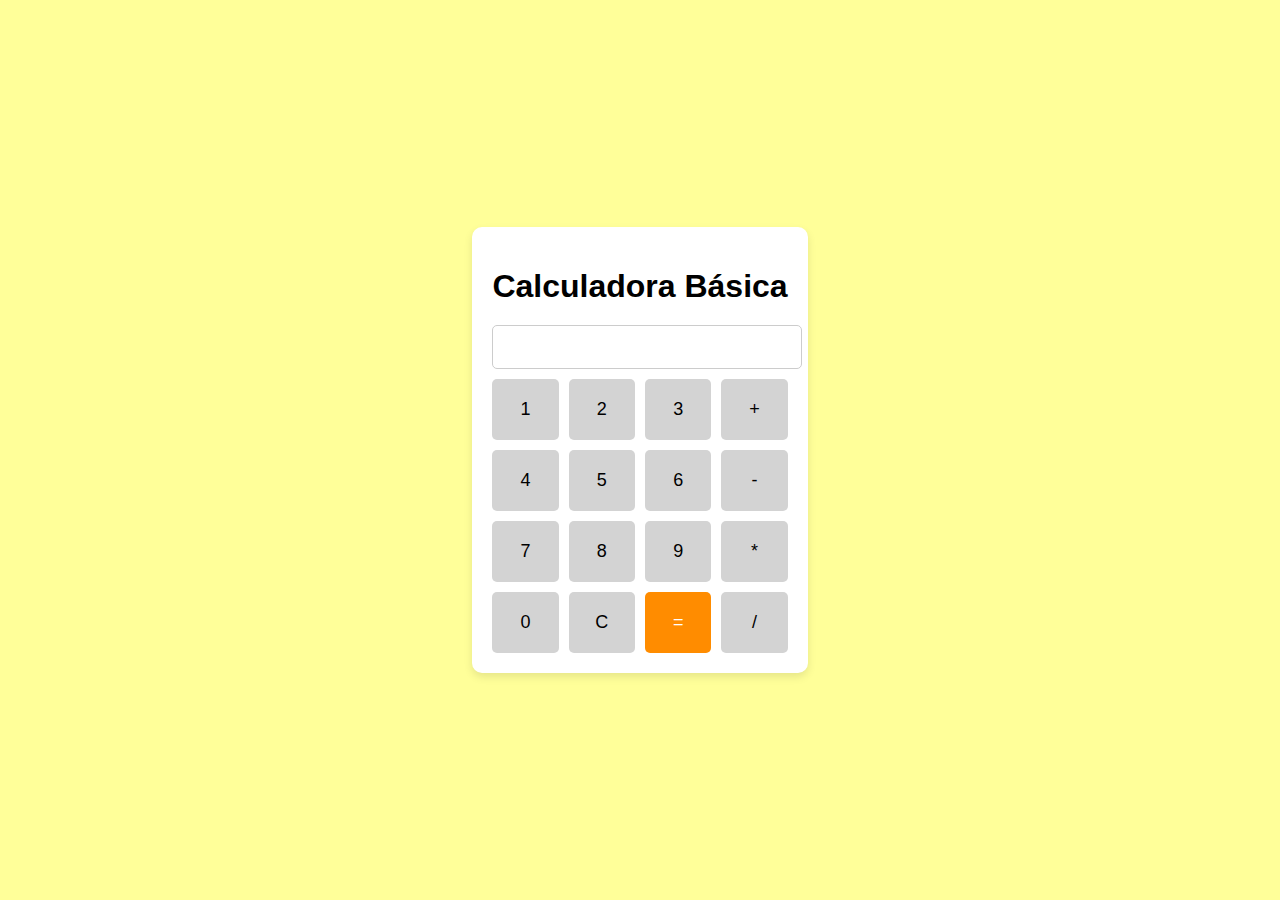
<file: RETO 04/index.html>
<!DOCTYPE html>
<html lang="es">
<head>
    <meta charset="UTF-8">
    <meta name="viewport" content="width=device-width, initial-scale=1.0">
    <title>Calculadora Básica</title>
    <link rel="stylesheet" href="calcu.css">
</head>
<body>
    <div class="container">
        <h1>Calculadora Básica</h1>
        <input type="text" id="display" readonly>
        <div class="buttons">
            <button onclick="appendNumber('1')">1</button>
            <button onclick="appendNumber('2')">2</button>
            <button onclick="appendNumber('3')">3</button>
            <button onclick="setOperation('+')">+</button>
            <button onclick="appendNumber('4')">4</button>
            <button onclick="appendNumber('5')">5</button>
            <button onclick="appendNumber('6')">6</button>
            <button onclick="setOperation('-')">-</button>
            <button onclick="appendNumber('7')">7</button>
            <button onclick="appendNumber('8')">8</button>
            <button onclick="appendNumber('9')">9</button>
            <button onclick="setOperation('*')">*</button>
            <button onclick="appendNumber('0')">0</button>
            <button onclick="clearDisplay()">C</button>
            <button onclick="calculateResult()" class="equals">=</button>
            <button onclick="setOperation('/')">/</button>
        </div>
    </div>
    <script src="calculadora.js"></script>
</body>
</html>
</file>
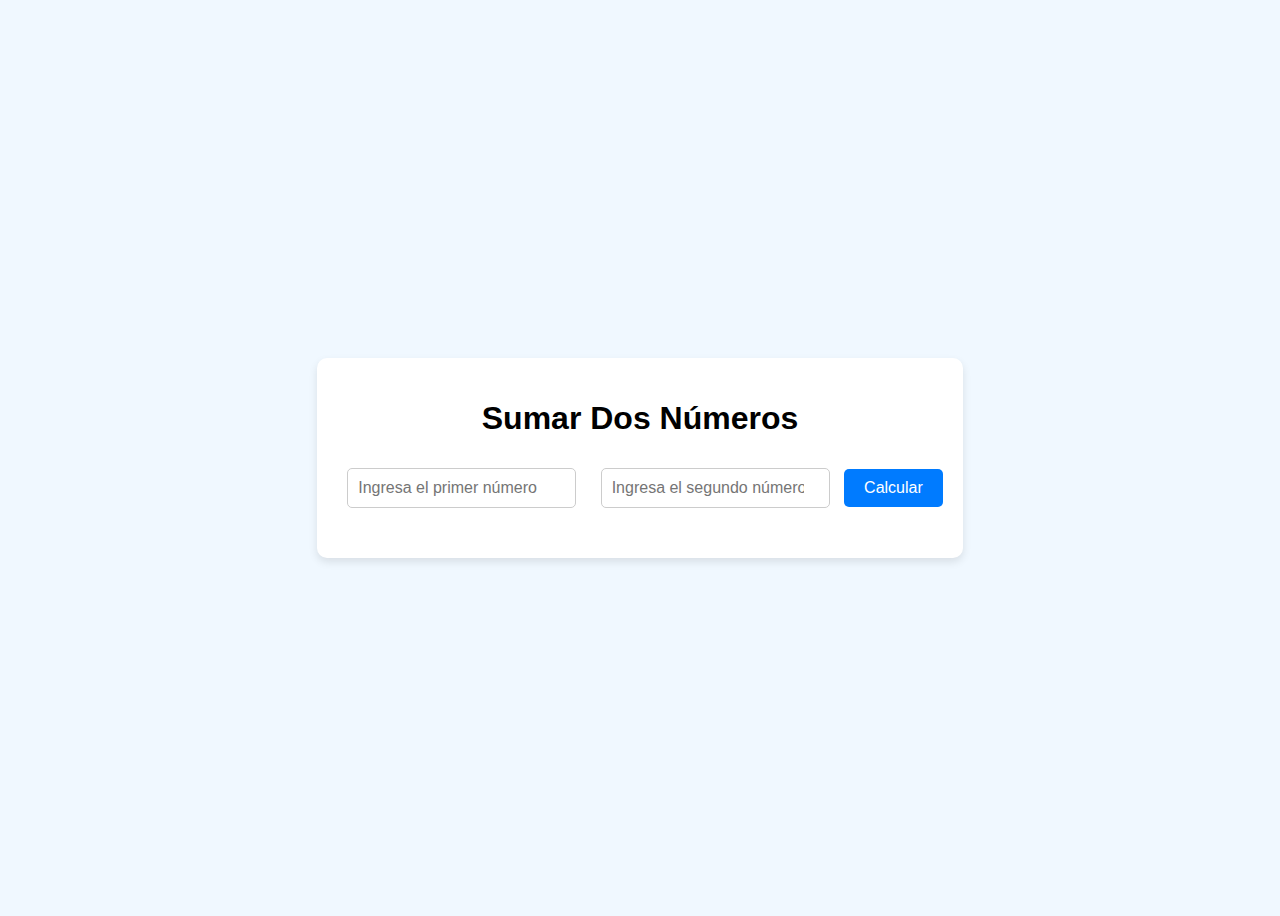
<file: RETO01 y 02/index.html>
<!DOCTYPE html>
<html lang="en">
<head>
    <meta charset="UTF-8">
    <meta name="viewport" content="width=device-width, initial-scale=1.0">
    <title>Sumar Dos Números</title>
    <link rel="stylesheet" href="suma.css">
</head>
<body>
    <div class="container">
        <h1>Sumar Dos Números</h1>
        <input type="number" id="num1" placeholder="Ingresa el primer número">
        <input type="number" id="num2" placeholder="Ingresa el segundo número">
        <button onclick="calcularSuma()">Calcular</button>
        <div class="result" id="resultado"></div>
    </div>

    <script src="sumar.js"></script>
</body>
</html>
</file>
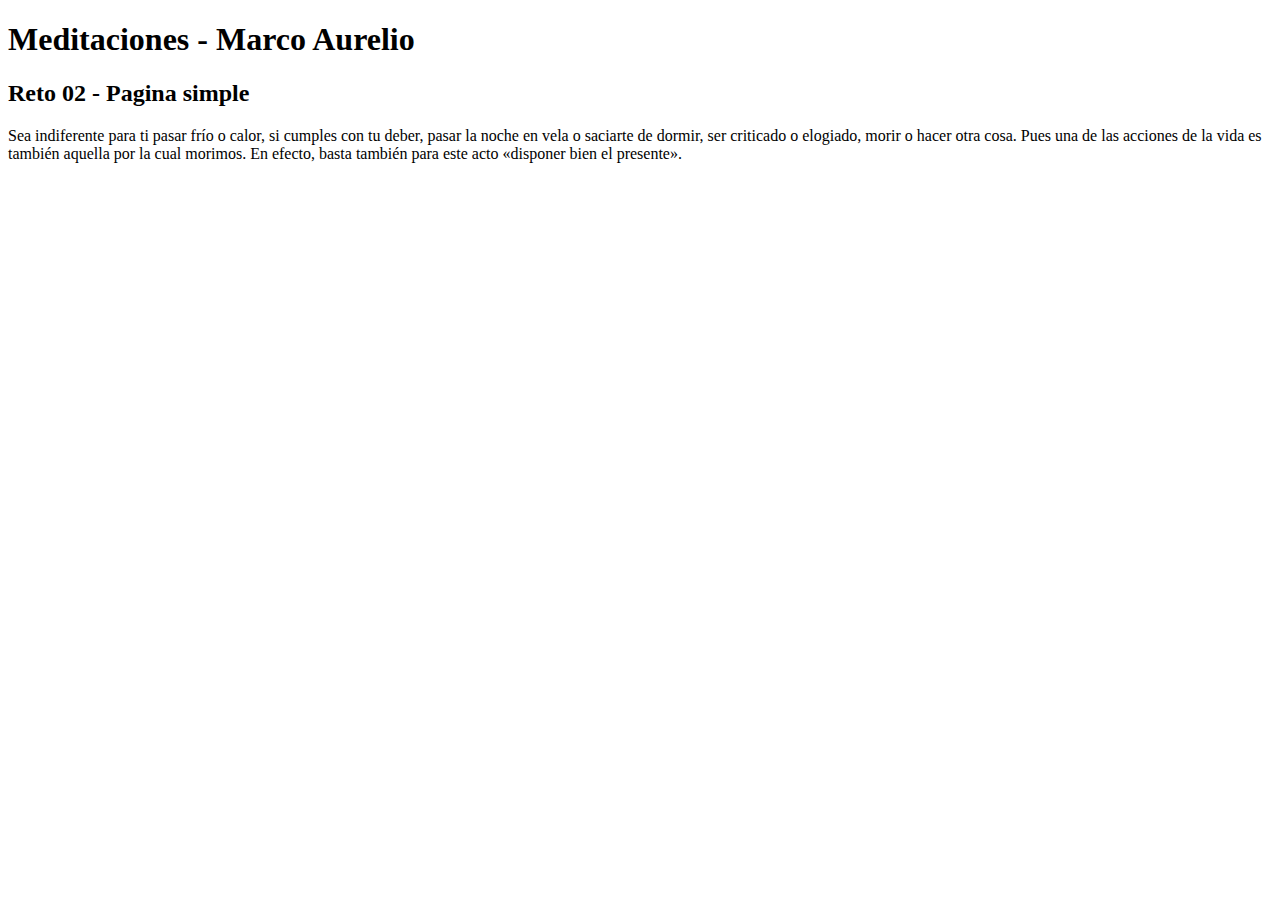
<file: RETO03/index.html>
<!DOCTYPE html>
<html lang="es">
<head>
    <meta charset="UTF-8">
    <meta name="viewport" content="width=device-width, initial-scale=1.0">
    <title>Meditaciones - Marco Aurelio</title>
</head>
<body>

    <h1>Meditaciones - Marco Aurelio</h1>
    <h2>Reto 02 - Pagina simple</h2>
    <p>
        Sea indiferente para ti pasar frío o calor, si cumples con tu deber, pasar la noche en vela o saciarte de dormir,
        ser criticado o elogiado, morir o hacer otra cosa. Pues una de las acciones de la vida es también aquella por la
        cual morimos. En efecto, basta también para este acto «disponer bien el presente».
    </p>
</body>
</html>
</file>
<file: RETO 04/calcu.css>
body {
    font-family: Arial, sans-serif;
    display: flex;
    justify-content: center;
    align-items: center;
    height: 100vh;
    background-color: #ffff99;
    color: black;
    margin: 0;
}

.container {
    text-align: center;
    background-color: #ffffff;
    padding: 20px;
    border-radius: 10px;
    box-shadow: 0 4px 8px rgba(0, 0, 0, 0.1);
}

h1 {
    margin-bottom: 20px;
}

#display {
    width: 100%;
    height: 40px;
    font-size: 18px;
    margin-bottom: 10px;
    text-align: right;
    padding-right: 10px;
    border: 1px solid #ccc;
    border-radius: 5px;
}

.buttons {
    display: grid;
    grid-template-columns: repeat(4, 1fr);
    gap: 10px;
}

button {
    padding: 20px;
    font-size: 18px;
    border: none;
    border-radius: 5px;
    background-color: #d3d3d3;
    color: black;
    cursor: pointer;
}

button.equals {
    background-color: #ff8c00;
    color: white;
}

button:hover {
    opacity: 0.9;
}
</file>
<file: RETO01 y 02/suma.css>
body {
    font-family: Arial, sans-serif;
    display: flex;
    justify-content: center;
    align-items: center;
    height: 100vh;
    background-color: #f0f8ff;
}

.container {
    text-align: center;
    background-color: #ffffff;
    padding: 20px;
    border-radius: 10px;
    box-shadow: 0 4px 8px rgba(0, 0, 0, 0.1);
    transition: box-shadow 0.3s ease;
}

.container:hover {
    box-shadow: 0 8px 16px rgba(0, 0, 0, 0.2);
}

input {
    margin: 10px;
    padding: 10px;
    font-size: 16px;
    border: 1px solid #ccc;
    border-radius: 5px;
    transition: border-color 0.3s ease;
}

input:focus {
    border-color: #007bff;
}

button {
    padding: 10px 20px;
    font-size: 16px;
    color: #fff;
    background-color: #007bff;
    border: none;
    border-radius: 5px;
    cursor: pointer;
    transition: background-color 0.3s ease, transform 0.3s ease;
}

button:hover {
    background-color: #0056b3;
    transform: scale(1.05);
}

.result {
    margin-top: 20px;
    font-size: 18px;
    color: #333;
}
</file>
